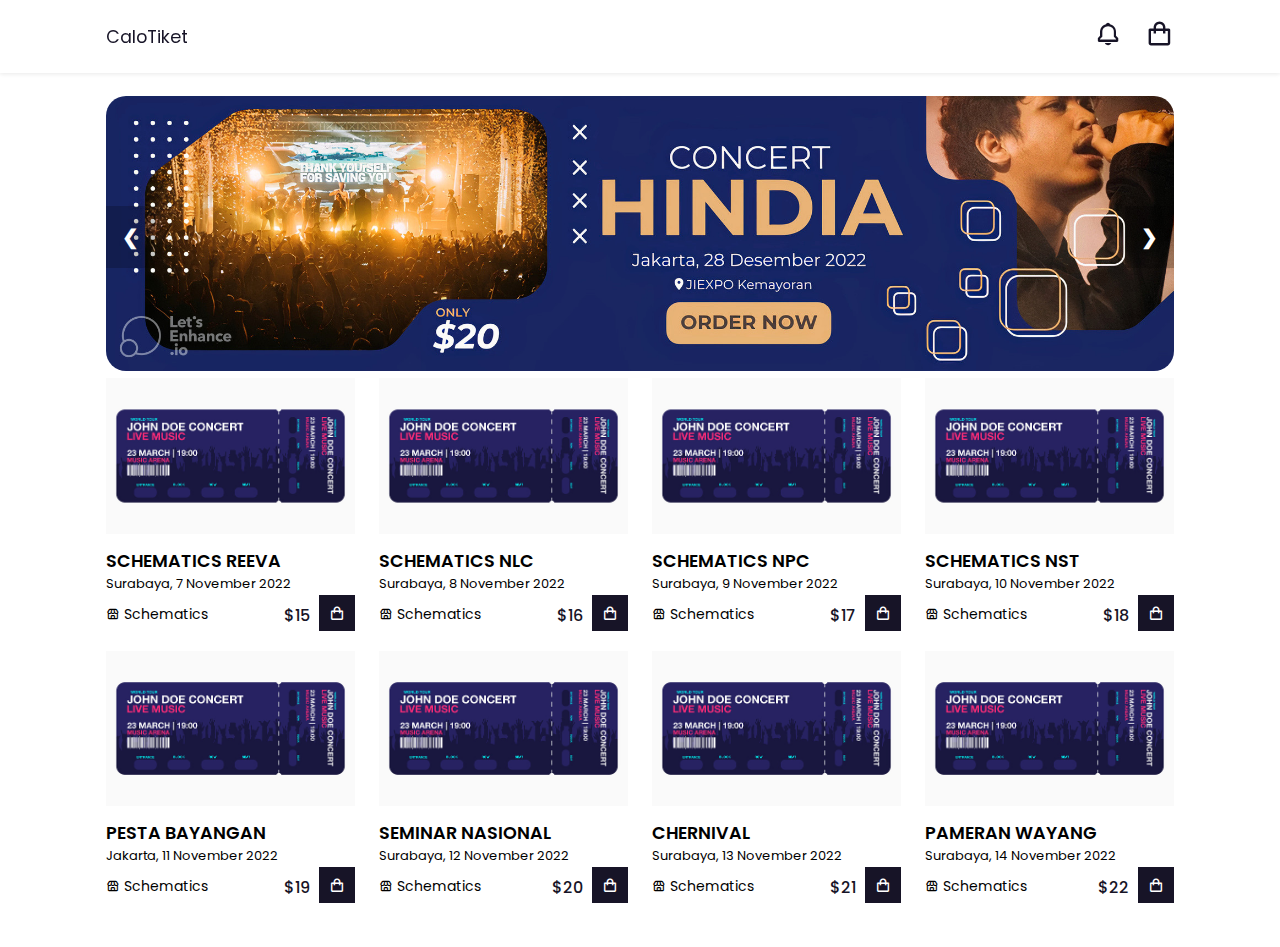
<file: index.html>
<!DOCTYPE html>
<html lang="en">
<head>
    <meta charset="UTF-8">
    <meta http-equiv="X-UA-Compatible" content="IE-edge">
    <meta name="viewport" content="width=device-width, initial-scale=1.0">
    <title>CaloTiket</title>
    <link rel="stylesheet" href="style.css">
    <link href='https://unpkg.com/boxicons@2.1.4/css/boxicons.min.css' rel='stylesheet'>
    
</head>
<body>
    <header>
        <div class="nav container">
            <a href="#" class="logo">CaloTiket</a>
            <div>
                <i class="bx bx-bell" id="bell-icon"></i>
                <i class="bx bx-shopping-bag" id="cart-icon"></i>
            </div>
            <div class="cart">
                <h2 class="cart-title">Your Cart</h2>
                <div class="cart-content"></div>
                <div class="total">
                    <div class="total-title">Total</div>
                    <div class="total-price">$0</div>
                </div>
                <button type="button" class="btn-buy">Buy Now</button>
                <div class="cart-payment">
                    <!-- <div class="order-info">
                        <p class="no-order">No order 1</p>
                        <p class="order-status">waiting for your payment</p>
                    </div>
                    <p>Schematics NPC</p>
                    <p>Total : 30$</p> -->
                </div>
                <i class="bx bx-x" id="close-cart"></i>
            </div>
            <div class="bell">
                <h2 class="bell-title">Notification</h2>
                <div class="bell-content"></div>
             
                <div class="cart-payment"></div>
                <i class="bx bx-x" id="close-cart-bell"></i>
            </div>
            
        </div>
    </header>
    <section class="shop container">
        <!-- <h2 class="section-title">Order Tickets</h2> -->
        <div class="slides">
            <div class="slide">
              <img src="img/carousel1.jpg" alt="">
            </div>
            <div class="slide">
              <img src="img/carousel2.jpg" alt="">
            </div>
            <div class="navigation">
              <a class = "prev" onclick = "plusSlides(-1)">&#10094;</a>
              <a class = "next" onclick = "plusSlides(-1)">&#10095;</a>
            </div>
          </div>
        <div class="shop-content">
            <form action="event/event1.html" method="POST">        
            <div class="product-box" >
                <button type="submit" class="button_style">
                    <img src="img/product1.jpg" alt="" class="product-img">
                    <h2 class="product-title" id="product-title">Schematics Reeva</h2>
                    <p class="product-date">Surabaya, 7 November 2022</p>
                    <div class="product-store">
                    <i class='bx bx-store store'></i>
                    <p>Schematics</p>
                    </div>
                </button>
                <span class="price">$15</span>
                <i class='bx bx-shopping-bag add-cart'></i>
            </div>
            </form>
            <form action="event/event2.html" method="POST">        
                <div class="product-box" >
                    <button type="submit" class="button_style">
                        <img src="img/product1.jpg" alt="" class="product-img">
                        <h2 class="product-title" id="product-title">Schematics NLC</h2>
                        <p class="product-date">Surabaya, 8 November 2022</p>
                        <div class="product-store">
                        <i class='bx bx-store store'></i>
                        <p>Schematics</p>
                        </div>
                    </button>
                    <span class="price">$16</span>
                    <i class='bx bx-shopping-bag add-cart'></i>
                </div>
            </form>
            <form action="event/event3.html" method="POST">        
                <div class="product-box" >
                    <button type="submit" class="button_style">
                        <img src="img/product1.jpg" alt="" class="product-img">
                        <h2 class="product-title" id="product-title">Schematics NPC</h2>
                        <p class="product-date">Surabaya, 9 November 2022</p>
                        <div class="product-store">
                        <i class='bx bx-store store'></i>
                        <p>Schematics</p>
                        </div>
                    </button>
                    <span class="price">$17</span>
                    <i class='bx bx-shopping-bag add-cart'></i>
                </div>
                </form>
                <form action="event/event4.html" method="POST">        
                    <div class="product-box" >
                        <button type="submit" class="button_style">
                            <img src="img/product1.jpg" alt="" class="product-img">
                            <h2 class="product-title" id="product-title">Schematics NST</h2>
                            <p class="product-date">Surabaya, 10 November 2022</p>
                            <div class="product-store">
                            <i class='bx bx-store store'></i>
                            <p>Schematics</p>
                            </div>
                        </button>
                        <span class="price">$18</span>
                        <i class='bx bx-shopping-bag add-cart'></i>
                    </div>
                    </form>
                    <form action="event/event5.html" method="POST">        
                        <div class="product-box" >
                            <button type="submit" class="button_style">
                                <img src="img/product1.jpg" alt="" class="product-img">
                                <h2 class="product-title" id="product-title">Pesta Bayangan</h2>
                                <p class="product-date">Jakarta, 11 November 2022</p>
                                <div class="product-store">
                                <i class='bx bx-store store'></i>
                                <p>Schematics</p>
                                </div>
                            </button>
                            <span class="price">$19</span>
                            <i class='bx bx-shopping-bag add-cart'></i>
                        </div>
                        </form>
                        <form action="event/event6.html" method="POST">        
                            <div class="product-box" >
                                <button type="submit" class="button_style">
                                    <img src="img/product1.jpg" alt="" class="product-img">
                                    <h2 class="product-title" id="product-title">Seminar Nasional</h2>
                                    <p class="product-date">Surabaya, 12 November 2022</p>
                                    <div class="product-store">
                                    <i class='bx bx-store store'></i>
                                    <p>Schematics</p>
                                    </div>
                                </button>
                                <span class="price">$20</span>
                                <i class='bx bx-shopping-bag add-cart'></i>
                            </div>
                            </form>
                            <form action="event/event7.html" method="POST">        
                                <div class="product-box" >
                                    <button type="submit" class="button_style">
                                        <img src="img/product1.jpg" alt="" class="product-img">
                                        <h2 class="product-title" id="product-title">Chernival</h2>
                                        <p class="product-date">Surabaya, 13 November 2022</p>
                                        <div class="product-store">
                                        <i class='bx bx-store store'></i>
                                        <p>Schematics</p>
                                        </div>
                                    </button>
                                    <span class="price">$21</span>
                                    <i class='bx bx-shopping-bag add-cart'></i>
                                </div>
                                </form>
                                <form action="event/event8.html" method="POST">        
                                    <div class="product-box" >
                                        <button type="submit" class="button_style">
                                            <img src="img/product1.jpg" alt="" class="product-img">
                                            <h2 class="product-title" id="product-title">Pameran Wayang</h2>
                                            <p class="product-date">Surabaya, 14 November 2022</p>
                                            <div class="product-store">
                                            <i class='bx bx-store store'></i>
                                            <p>Schematics</p>
                                            </div>
                                        </button>
                                        <span class="price">$22</span>
                                        <i class='bx bx-shopping-bag add-cart'></i>
                                    </div>
                                    </form>
        </div>
    </section>
    <script src="main.js"></script>
</body>
</html>
</file>
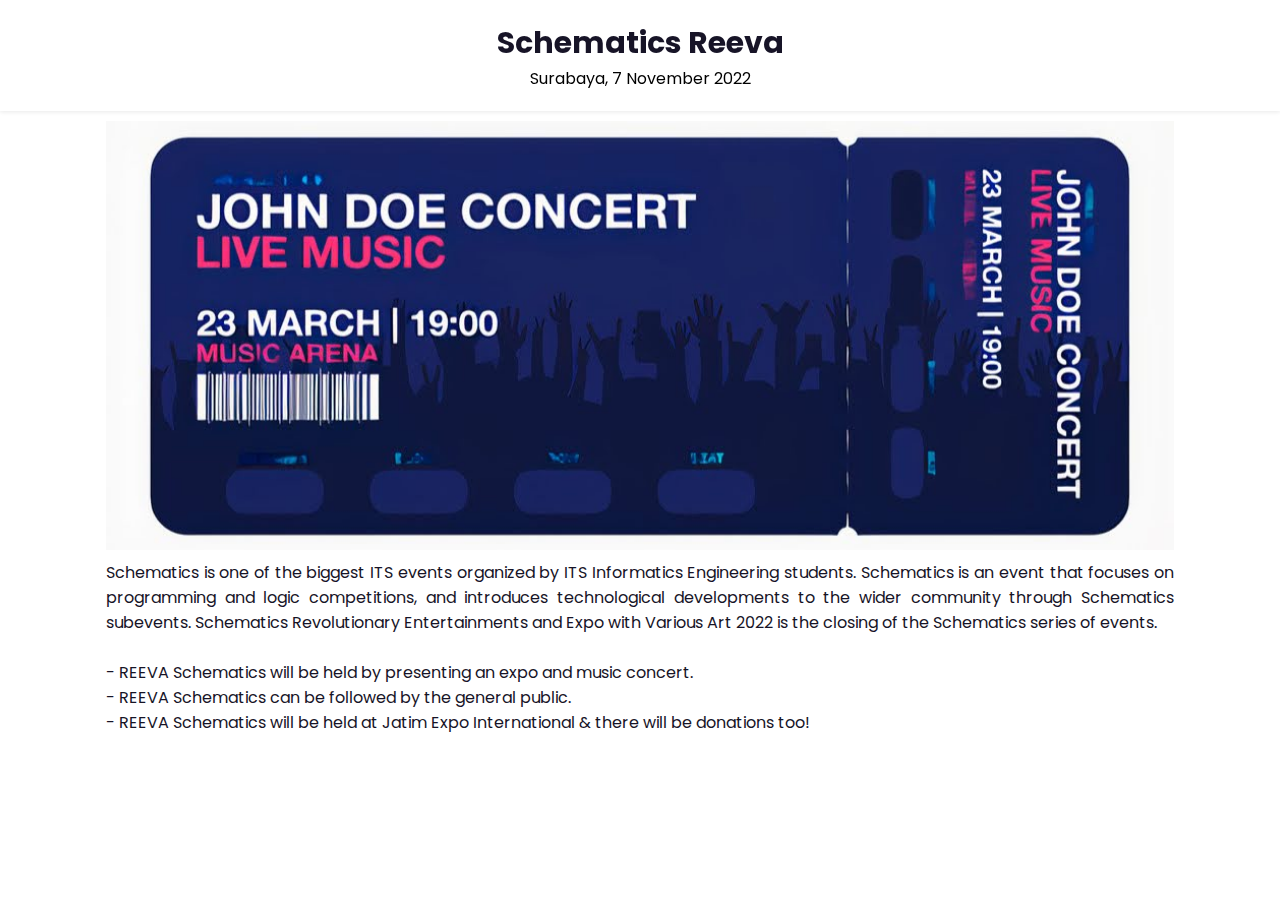
<file: event/event1.html>
<html>
    <head>
        <meta charset="UTF-8">
        <meta http-equiv="X-UA-Compatible" content="IE-edge">
        <meta name="viewport" content="width=device-width, initial-scale=1.0">
        <title>CaloTiket</title>
        <link rel="stylesheet" href="../style.css">
        <link href='https://unpkg.com/boxicons@2.1.4/css/boxicons.min.css' rel='stylesheet'>
        </head>  
        <p>Schematics Reeva</p>
    <body>
        <header>
            <div class="nav container-info">
                <div class="container-title-date">
                    <a href="#" class="logo-info"><b>Schematics Reeva</b></a>
                    <a href="#" class="date-info">Surabaya, 7 November 2022</a>
                </div>

                
            </div>
        </header>
        <section class="shop container">
            
            
            <div class="image-info">
              <img src="../img/product1_info.jpg" alt="">
            </div>
            <p class="desc-info">
                Schematics is one of the biggest ITS events organized by ITS Informatics Engineering students. Schematics is an event that focuses on programming and logic competitions, and introduces technological developments to the wider community through Schematics subevents.
                Schematics Revolutionary Entertainments and Expo with Various Art 2022 is the closing of the Schematics series of events. 
                <br></br>
            </p>
            <ul>
                <li>- REEVA Schematics will be held by presenting an expo and music concert. </li>
                <li>- REEVA Schematics can be followed by the general public. </li>
                <li>- REEVA Schematics will be held at Jatim Expo International & there will be donations too!</li>
            </ul>
            
        </section>
            <script src="../main.js"></script>
     
    </body>
</html>
</file>
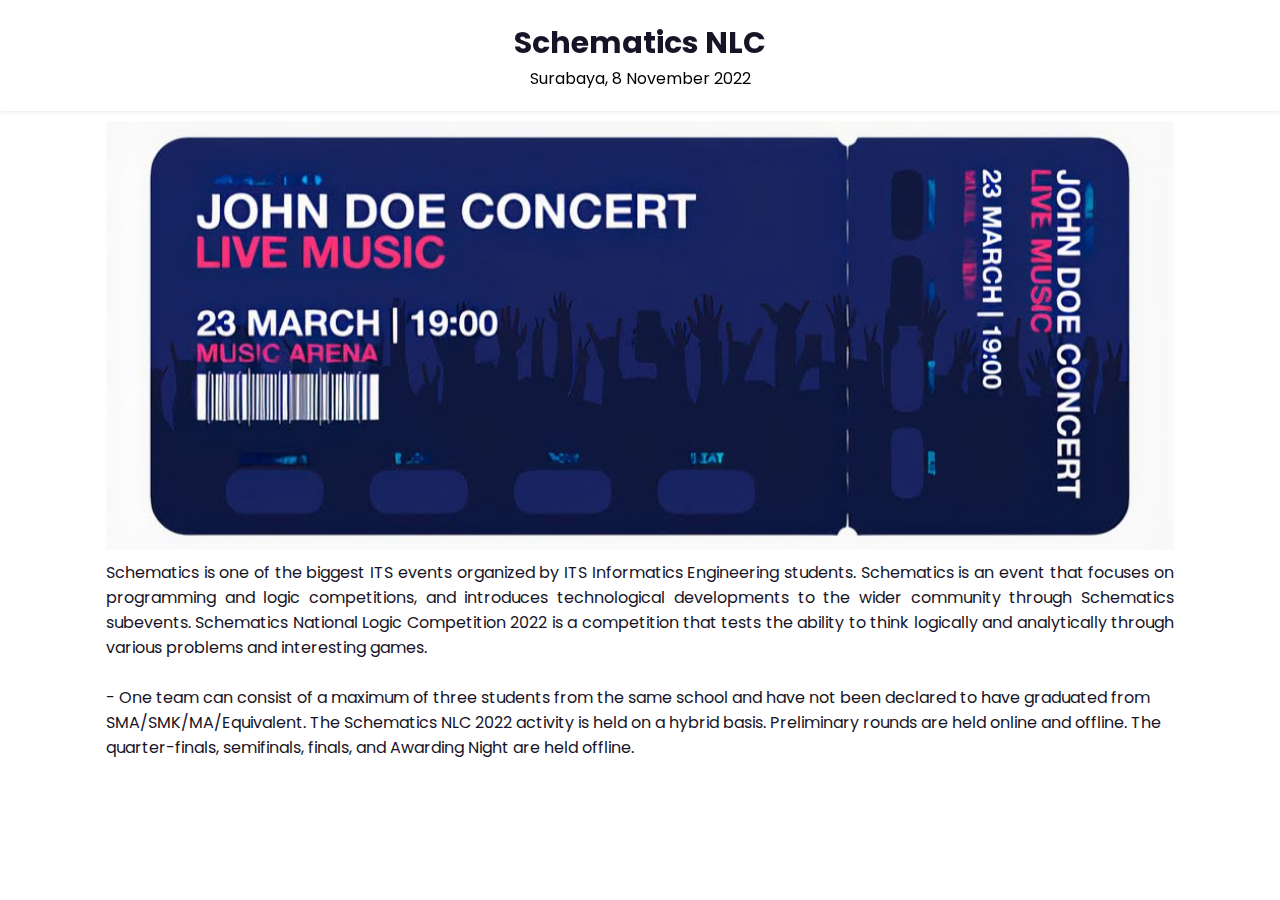
<file: event/event2.html>
<html>
    <head>
        <meta charset="UTF-8">
        <meta http-equiv="X-UA-Compatible" content="IE-edge">
        <meta name="viewport" content="width=device-width, initial-scale=1.0">
        <title>CaloTiket</title>
        <link rel="stylesheet" href="../style.css">
        <link href='https://unpkg.com/boxicons@2.1.4/css/boxicons.min.css' rel='stylesheet'>
        </head>
        <p>Schematics NLC</p>
    <body>
        <header>
            <div class="nav container-info">
                <div class="container-title-date">
                    <a href="#" class="logo-info"><b>Schematics NLC</b></a>
                    <a href="#" class="date-info">Surabaya, 8 November 2022</a>
                </div>

                
            </div>
        </header>
        <section class="shop container">
            
            
            <div class="image-info">
              <img src="../img/product1_info.jpg" alt="">
            </div>
            <p class="desc-info">
                Schematics is one of the biggest ITS events organized by ITS Informatics Engineering students. Schematics is an event that focuses on programming and logic competitions, and introduces technological developments to the wider community through Schematics subevents.
                Schematics National Logic Competition 2022 is a competition that tests the ability to think logically and analytically through various problems and interesting games.
                <br></br>
            </p>
            <ul>
                <li>- One team can consist of a maximum of three students from the same school and have not been declared to have graduated from SMA/SMK/MA/Equivalent. The Schematics NLC 2022 activity is held on a hybrid basis. Preliminary rounds are held online and offline. The quarter-finals, semifinals, finals, and Awarding Night are held offline.</li> 
            </ul>
            
        </section>
            <script src="../main.js"></script>
     
    </body>
</html>
</file>
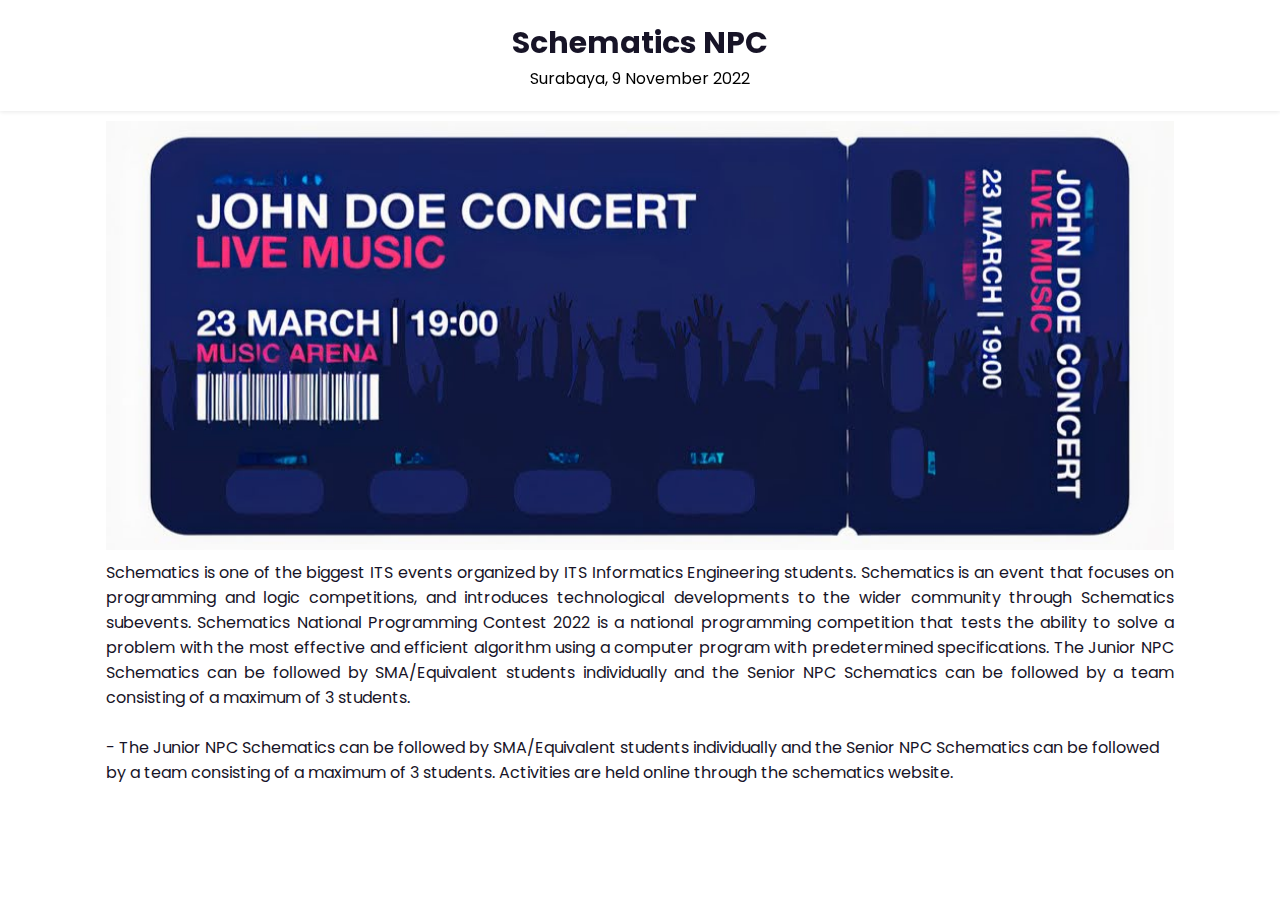
<file: event/event3.html>
<html>
    <head>
        <meta charset="UTF-8">
        <meta http-equiv="X-UA-Compatible" content="IE-edge">
        <meta name="viewport" content="width=device-width, initial-scale=1.0">
        <title>CaloTiket</title>
        <link rel="stylesheet" href="../style.css">
        <link href='https://unpkg.com/boxicons@2.1.4/css/boxicons.min.css' rel='stylesheet'>
        </head>
        <p>Schematics NPC</p>
    <body>
        <header>
            <div class="nav container-info">
                <div class="container-title-date">
                    <a href="#" class="logo-info"><b>Schematics NPC</b></a>
                    <a href="#" class="date-info">Surabaya, 9 November 2022</a>
                </div>

                
            </div>
        </header>
        <section class="shop container">
            
            
            <div class="image-info">
              <img src="../img/product1_info.jpg" alt="">
            </div>
            <p class="desc-info">
                Schematics is one of the biggest ITS events organized by ITS Informatics Engineering students. Schematics is an event that focuses on programming and logic competitions, and introduces technological developments to the wider community through Schematics subevents.
                Schematics National Programming Contest 2022 is a national programming competition that tests the ability to solve a problem with the most effective and efficient algorithm using a computer program with predetermined specifications. The Junior NPC Schematics can be followed by SMA/Equivalent students individually and the Senior NPC Schematics can be followed by a team consisting of a maximum of 3 students.
                <br></br>
            </p>
            <ul>
                <li>- The Junior NPC Schematics can be followed by SMA/Equivalent students individually and the Senior NPC Schematics can be followed by a team consisting of a maximum of 3 students.
                    Activities are held online through the schematics website.</li> 
            </ul>
            
        </section>
            <script src="../main.js"></script>
     
    </body>
</html>
</file>
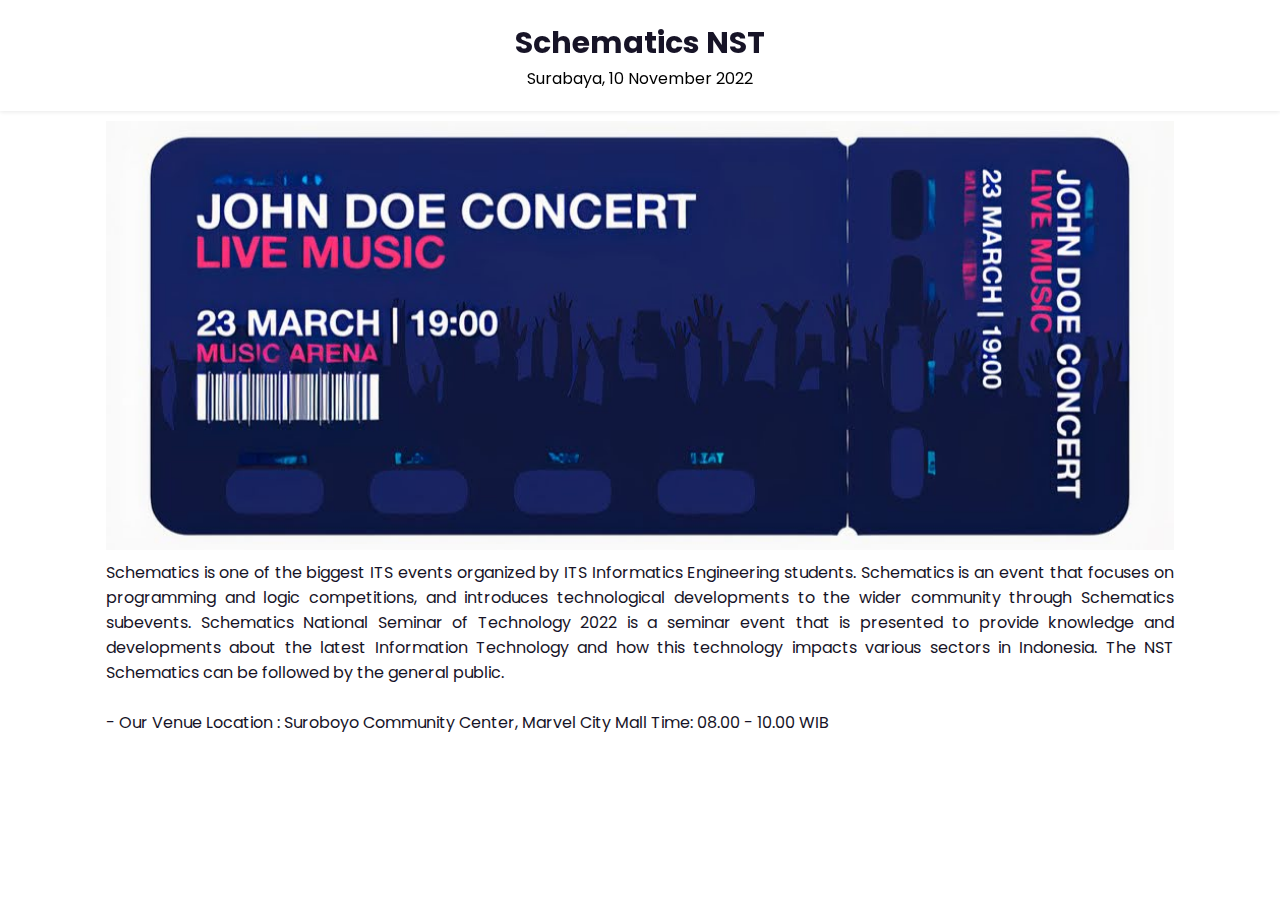
<file: event/event4.html>
<html>
    <head>
        <meta charset="UTF-8">
        <meta http-equiv="X-UA-Compatible" content="IE-edge">
        <meta name="viewport" content="width=device-width, initial-scale=1.0">
        <title>CaloTiket</title>
        <link rel="stylesheet" href="../style.css">
        <link href='https://unpkg.com/boxicons@2.1.4/css/boxicons.min.css' rel='stylesheet'>
        </head>
        <p>Schematics Reeva</p>
    <body>
        <header>
            <div class="nav container-info">
                <div class="container-title-date">
                    <a href="#" class="logo-info"><b>Schematics NST</b></a>
                    <a href="#" class="date-info">Surabaya, 10 November 2022</a>
                </div>

                
            </div>
        </header>
        <section class="shop container">
            
            
            <div class="image-info">
              <img src="../img/product1_info.jpg" alt="">
            </div>
            <p class="desc-info">
                Schematics is one of the biggest ITS events organized by ITS Informatics Engineering students. Schematics is an event that focuses on programming and logic competitions, and introduces technological developments to the wider community through Schematics subevents.
                Schematics National Seminar of Technology 2022 is a seminar event that is presented to provide knowledge and developments about the latest Information Technology and how this technology impacts various sectors in Indonesia. The NST Schematics can be followed by the general public.
                <br></br>
            </p>
            <ul>
                <li>- Our Venue
                    Location : Suroboyo Community Center,
                    Marvel City Mall
                    Time: 08.00 - 10.00 WIB 
                </li>
            </ul>
            
        </section>
            <script src="../main.js"></script>
     
    </body>
</html>
</file>
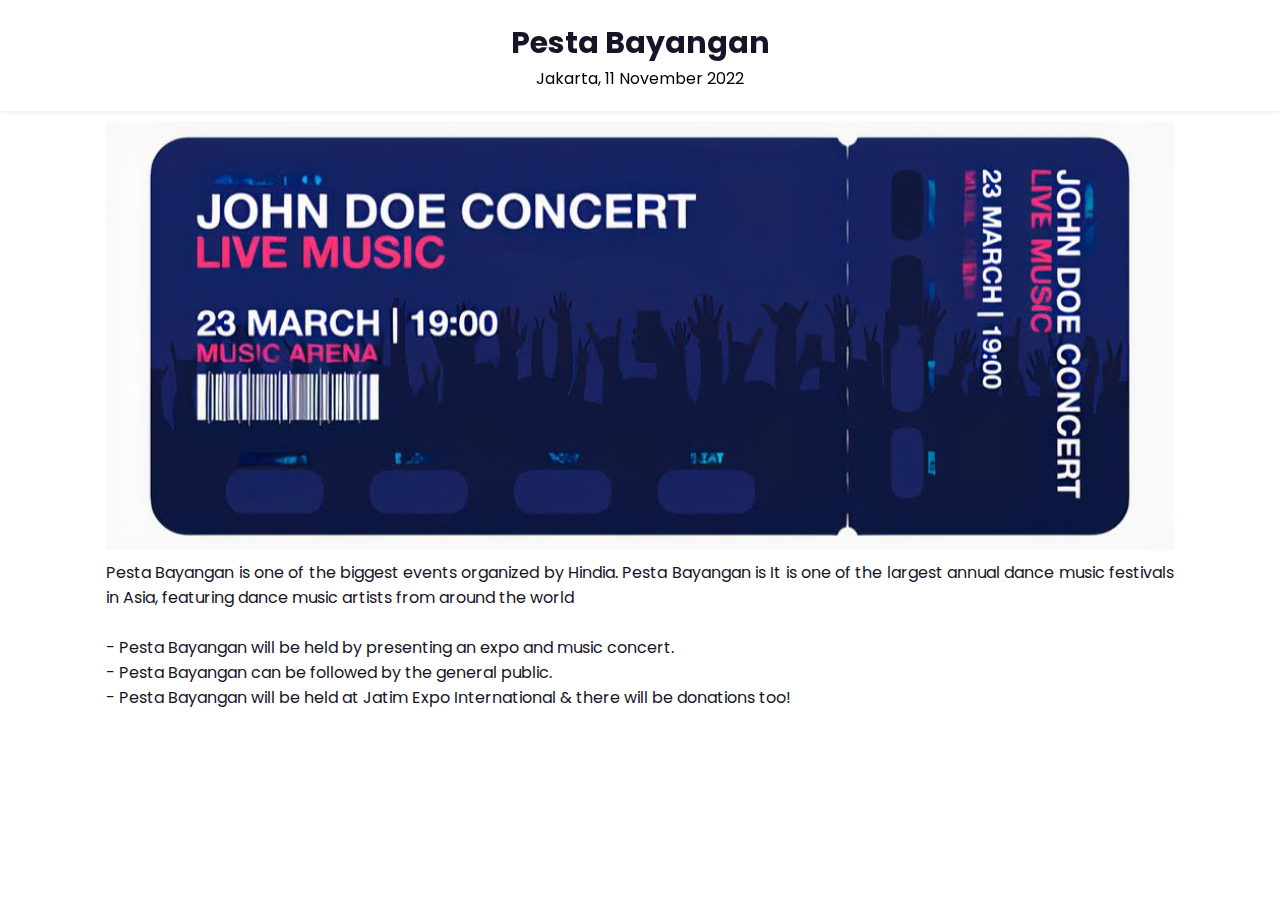
<file: event/event5.html>
<html>
    <head>
        <meta charset="UTF-8">
        <meta http-equiv="X-UA-Compatible" content="IE-edge">
        <meta name="viewport" content="width=device-width, initial-scale=1.0">
        <title>CaloTiket</title>
        <link rel="stylesheet" href="../style.css">
        <link href='https://unpkg.com/boxicons@2.1.4/css/boxicons.min.css' rel='stylesheet'>
        </head>  
        <p>Pesta Bayangan</p>
    <body>
        <header>
            <div class="nav container-info">
                <div class="container-title-date">
                    <a href="#" class="logo-info"><b>Pesta Bayangan</b></a>
                    <a href="#" class="date-info">Jakarta, 11 November 2022</a>
                </div>

                
            </div>
        </header>
        <section class="shop container">
            
            
            <div class="image-info">
              <img src="../img/product1_info.jpg" alt="">
            </div>
            <p class="desc-info">
                Pesta Bayangan is one of the biggest events organized by Hindia. Pesta Bayangan is  It is one of the largest annual dance music festivals in Asia, featuring dance music artists from around the world
                <br></br>
            </p>
            <ul>
                <li>- Pesta Bayangan will be held by presenting an expo and music concert. </li>
                <li>- Pesta Bayangan can be followed by the general public. </li>
                <li>- Pesta Bayangan will be held at Jatim Expo International & there will be donations too!</li>
            </ul>
            
        </section>
            <script src="../main.js"></script>
     
    </body>
</html>
</file>
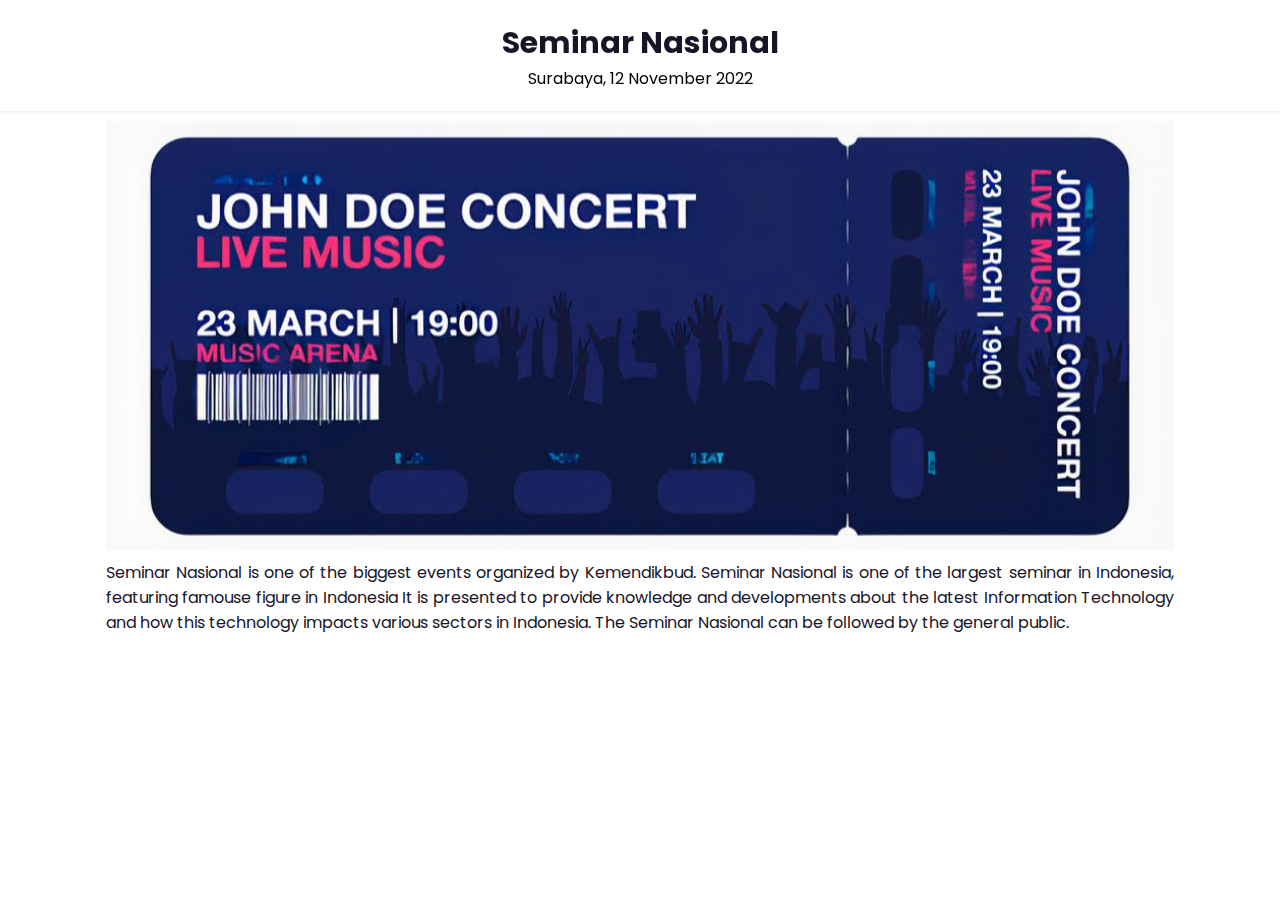
<file: event/event6.html>
<html>
    <head>
        <meta charset="UTF-8">
        <meta http-equiv="X-UA-Compatible" content="IE-edge">
        <meta name="viewport" content="width=device-width, initial-scale=1.0">
        <title>CaloTiket</title>
        <link rel="stylesheet" href="../style.css">
        <link href='https://unpkg.com/boxicons@2.1.4/css/boxicons.min.css' rel='stylesheet'>
        </head>  
        <p>Pesta Bayangan</p>
    <body>
        <header>
            <div class="nav container-info">
                <div class="container-title-date">
                    <a href="#" class="logo-info"><b>Seminar Nasional</b></a>
                    <a href="#" class="date-info">Surabaya, 12 November 2022</a>
                </div>

                
            </div>
        </header>
        <section class="shop container">
            
            
            <div class="image-info">
              <img src="../img/product1_info.jpg" alt="">
            </div>
            <p class="desc-info">
                Seminar Nasional is one of the biggest events organized by Kemendikbud. Seminar Nasional is one of the largest seminar in Indonesia, featuring famouse figure in Indonesia
                It is presented to provide knowledge and developments about the latest Information Technology and how this technology impacts various sectors in Indonesia. The Seminar Nasional can be followed by the general public.
            </p>
            <ul>
               
            </ul>
            
        </section>
            <script src="../main.js"></script>
     
    </body>
</html>
</file>
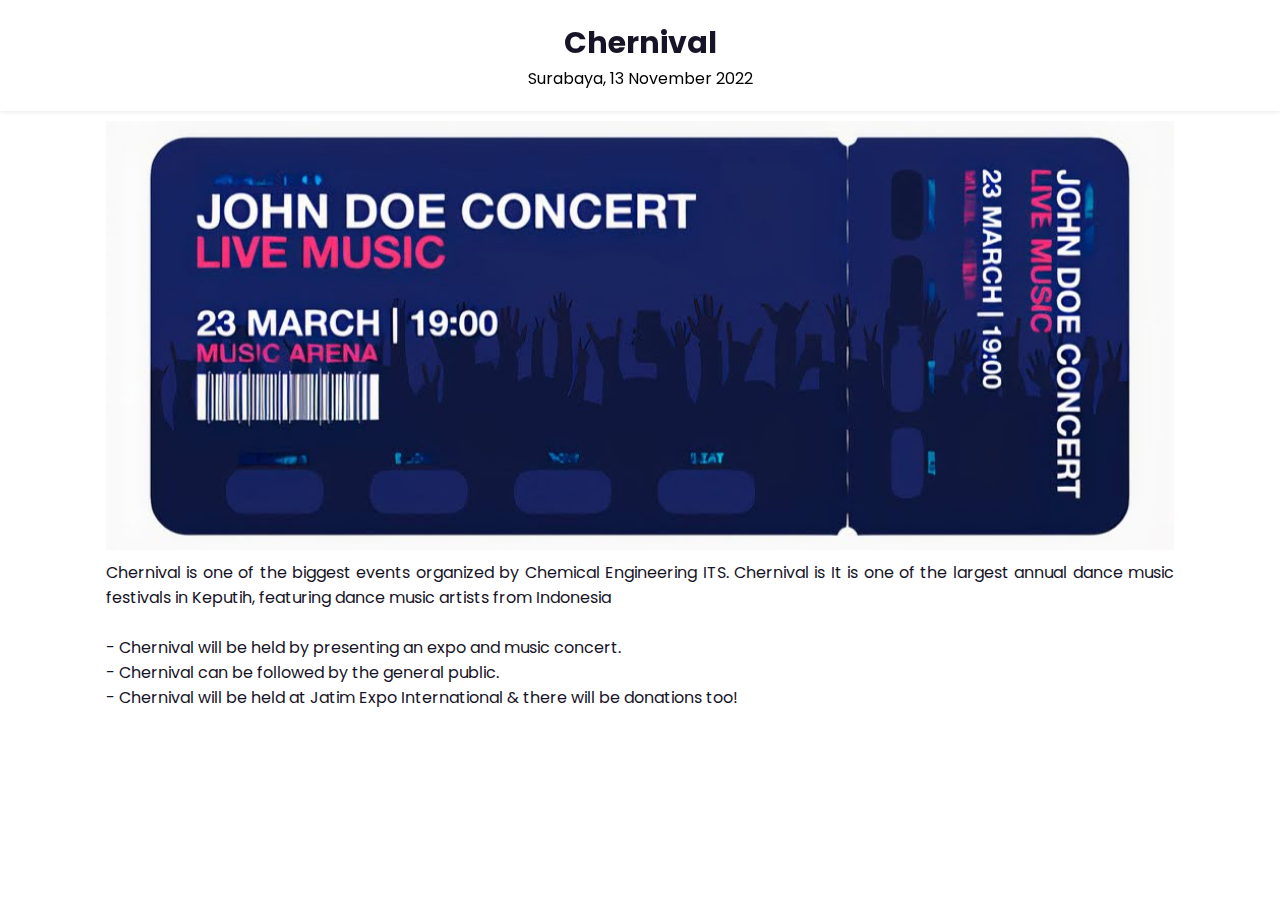
<file: event/event7.html>
<html>
    <head>
        <meta charset="UTF-8">
        <meta http-equiv="X-UA-Compatible" content="IE-edge">
        <meta name="viewport" content="width=device-width, initial-scale=1.0">
        <title>CaloTiket</title>
        <link rel="stylesheet" href="../style.css">
        <link href='https://unpkg.com/boxicons@2.1.4/css/boxicons.min.css' rel='stylesheet'>
        </head>  
        <p>Pesta Bayangan</p>
    <body>
        <header>
            <div class="nav container-info">
                <div class="container-title-date">
                    <a href="#" class="logo-info"><b>Chernival</b></a>
                    <a href="#" class="date-info">Surabaya, 13 November 2022</a>
                </div>

                
            </div>
        </header>
        <section class="shop container">
            
            
            <div class="image-info">
              <img src="../img/product1_info.jpg" alt="">
            </div>
            <p class="desc-info">
                Chernival is one of the biggest events organized by Chemical Engineering ITS. Chernival is  It is one of the largest annual dance music festivals in Keputih, featuring dance music artists from Indonesia
                <br></br>
            </p>
            <ul>
                <li>- Chernival will be held by presenting an expo and music concert. </li>
                <li>- Chernival can be followed by the general public. </li>
                <li>- Chernival will be held at Jatim Expo International & there will be donations too!</li>
            </ul>
            
        </section>
            <script src="../main.js"></script>
     
    </body>
</html>
</file>
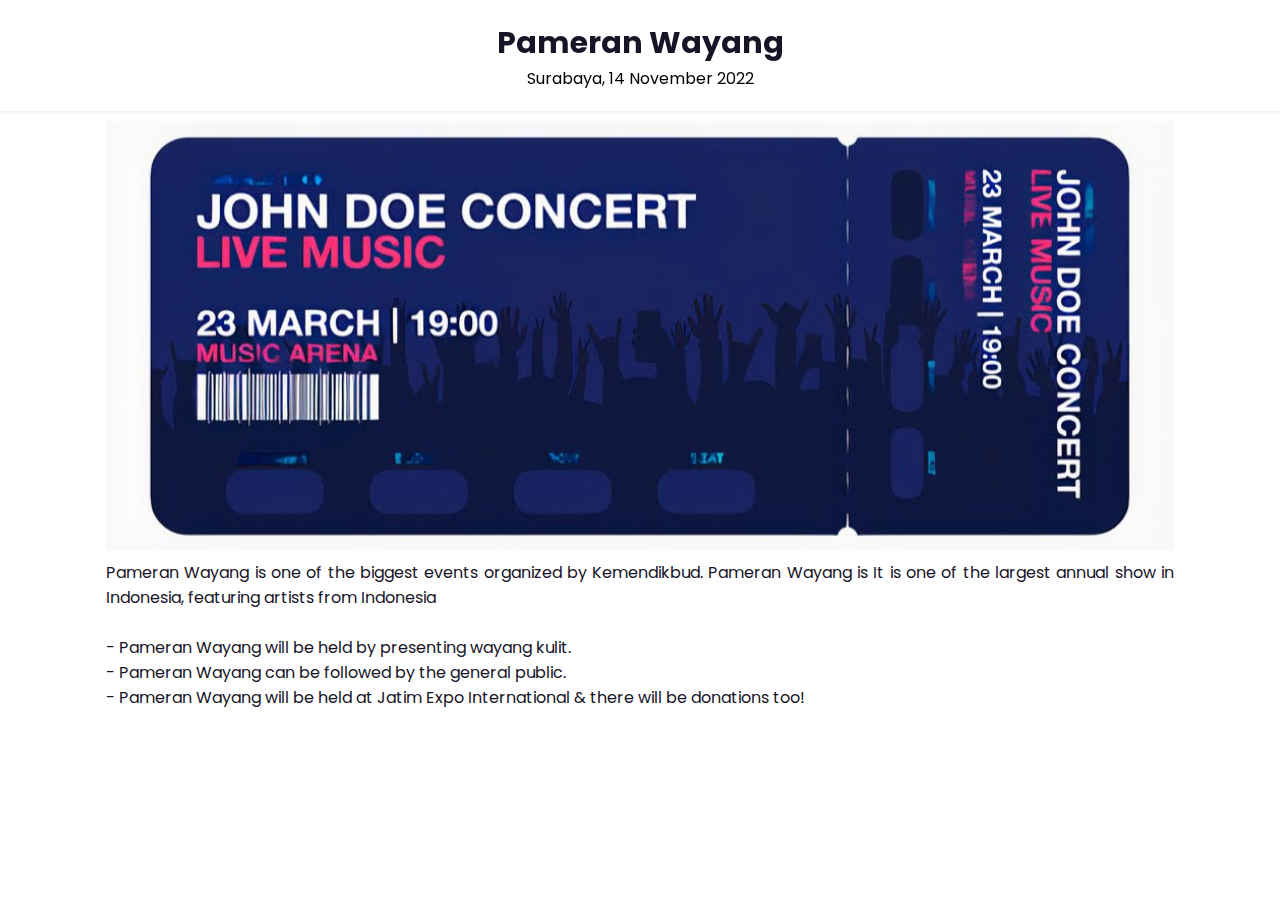
<file: event/event8.html>
<html>
    <head>
        <meta charset="UTF-8">
        <meta http-equiv="X-UA-Compatible" content="IE-edge">
        <meta name="viewport" content="width=device-width, initial-scale=1.0">
        <title>CaloTiket</title>
        <link rel="stylesheet" href="../style.css">
        <link href='https://unpkg.com/boxicons@2.1.4/css/boxicons.min.css' rel='stylesheet'>
        </head>  
        <p>Pesta Bayangan</p>
    <body>
        <header>
            <div class="nav container-info">
                <div class="container-title-date">
                    <a href="#" class="logo-info"><b>Pameran Wayang</b></a>
                    <a href="#" class="date-info">Surabaya, 14 November 2022</a>
                </div>

                
            </div>
        </header>
        <section class="shop container">
            
            
            <div class="image-info">
              <img src="../img/product1_info.jpg" alt="">
            </div>
            <p class="desc-info">
                Pameran Wayang is one of the biggest events organized by Kemendikbud. Pameran Wayang is  It is one of the largest annual show in Indonesia, featuring artists from Indonesia
                <br></br>
            </p>
            <ul>
                <li>- Pameran Wayang will be held by presenting wayang kulit. </li>
                <li>- Pameran Wayang can be followed by the general public. </li>
                <li>- Pameran Wayang will be held at Jatim Expo International & there will be donations too!</li>
            </ul>
            
        </section>
            <script src="../main.js"></script>
     
    </body>
</html>
</file>
<file: style.css>
/* Google Font */
@import url('https://fonts.googleapis.com/css2?family=Poppins:wght@400;500;600;700&display=swap');

*{
    font-family: 'Poppins', sans-serif;
    margin: 0;
    padding: 0;
    scroll-padding-top: 2rem;
    scroll-behavior: smooth;
    box-sizing: border-box;
    list-style: none;
    text-decoration: none;
}
:root {
    --main-color: #fd4646;
    --text-color: #171427;
    --bg-color: #fff;
}
img {
    width: 100%;
}
body {
    color: var(--text-color);
}
.container{
    max-width: 1068px;
    margin: auto;
    width: 100%;
}
section{
    padding: 4rem 0 3rem;
}
header{
    position: fixed;
    top: 0;
    left: 0;
    width: 100%;
    background: var(--bg-color);
    box-shadow: 0 1px 4px hsl(0 4% 15% / 10%);
    z-index: 100;
}
.nav{
    display: flex;
    align-items: center;
    justify-content: space-between;
    padding: 20px 0;
}
.logo{
    font-size: 1.1rem;
    color: var(--text-color);
    font-weight: 400;
}
#cart-icon{
    font-size: 1.8rem;
    cursor: pointer;
}
.cart{
    position: fixed;
    top: 0;
    right: -100%;
    width: 360px;
    min-height: 100vh;
    padding: 20px;
    background: var(--bg-color);
    box-shadow: -2px 0 4px hsl(0 4% 15% / 10%);
    transition: 0.3s;
}
.cart.active{
    right: 0;
}
.cart-title{
    text-align: center;
    font-size: 1.5rem;
    font-weight: 600;
    margin-top: 2rem;
}
.cart-box{
    display: grid;
    grid-template-columns: 32% 50% 18%;
    align-items: center;
    gap: 1rem;
    margin-top: 1rem;
}
.cart-img{
    width: 100px;
    height: 100px;
    object-fit: contain;
    padding: 10px;
}
.detail-box{
    display: grid;
    row-gap: 0.5rem;
}
.cart-product-title{
    font-size: 1rem;
    text-transform: uppercase;
}
.cart-price{
    font-weight: 500;
}
.cart-quantity{
    border: 1px solid var(--text-color);
    outline-color: var(--main-color);
    width: 2.4rem;
    text-align: center;
    font-size: 1rem;
}
.total{
    display: flex;
    justify-content: flex-end;
    margin-top: 1.5rem;
    border-top: 1px solid var(--text-color);
}
.total-title{
    font-size: 1rem;
    font-weight: 600;
}
.total-price{
    margin-left: 0.5rem;
}
.btn-buy{
    border-radius: 6px;
    display: flex;
    margin: 1.5rem auto 0 auto;
    padding: 12px 20x;
    width: 100px;
    height: 40px;
    border: none;
    background: #282464;
    color: var(--bg-color);
    font-size: 1rem;
    font-weight: 500;
    cursor: pointer;
    justify-content: center;
    align-items: center;
}
.btn-buy:hover{
    background: var(--text-color);
}
#close-cart{
    position: absolute;
    top: 1rem;
    right: 0.8rem;
    font-size: 2rem;
    color: var(--text-color);
    cursor: pointer;
}
.cart-remove{
    font-size: 24px;
    color: var(--main-color);
    cursor: pointer;
}
.section-title{
    font-size: 1.5rem;
    font-weight: 600;
    text-align: center;
    margin-bottom: 1.5rem;
}
.shop{
    margin-top: 2rem;
}
.shop-content{
    display: grid;
    grid-template-columns: repeat(auto-fit, minmax(220px, auto));
    gap: 1.5rem;
}
.product-box{
    position: relative;
}
.product-box:hover{
    padding: 10px;
    border: 1px solid var(--text-color);
    transform-origin: 0.4s;
}
.product-img{
    width: 100%;
    height: auto;
    margin-bottom: 0.5rem;
}
.product-title{
    font-size: 1.1rem;
    font-weight: 600;
    text-transform: uppercase;
    margin-bottom: 0.5rem;
}
.price{
    font-weight: 500;
    position: absolute;
    bottom: -1px;
    right: 45px;
}
.add-cart{
    position: absolute;
    bottom: -4px;
    right: 0;
    background: var(--text-color);
    color: var(--bg-color);
    padding: 10px;
    cursor: pointer;
}
.add-cart:hover{
    background: hsl(249, 32%, 17%);
}
.product-date{
    margin-top: -8px;
    margin-bottom: 7px;
    font-size: 13px;
}
.product-store{
    display: flex;
    align-items: center;
    margin-top: 10px;
}
.product-store p{
    font-size: 14px;
}
.store{
    margin-right: 5px;
}
body{
    overflow-x: hidden;
  }
  
  nav .left img{
    width: 90px;
  }
  
  nav{
    display: flex;
    justify-content: space-between;
    min-height: 80px;
    align-items: center;
    border-bottom: 1px solid #DCDCDC;
    padding: 0px 5% 0px 5%;
  }
  
  nav .right a{
    text-decoration: none;
    color: black;
  }
  
  .slides{
    width: 100%;
    height: 50%;
    /* height: 400px; */
    position: relative;
  }

  .slide img{
    border-radius: 20px;
  }
  
  .slides .slide{
    display: none;
  }
  
  .slides .slide img{
    width: 100%;
    animation-name: fade;
    animation-duration: 1.5s;
  }
  
  .slides .navigation{
    position: absolute;
    top: 50%;
    left: 50%;
    transform: translate(-50%,-50%);
    display: flex;
    justify-content: space-between;
    width: 100%;
  }
  
  .slides .navigation .prev, .slides .navigation .next{
    cursor: pointer;
    padding: 16px;
    font-weight: bold;
    font-size: 20px;
    color: white;
    background: rgba(0,0,0,0.2);
    user-select: none;
    transition: 0.6s ease;
  }
  
  .slides .navigation .prev:hover, .slides .navigation .next:hover{
    background: rgba(0,0,0,1);
  }
  
  @keyframes fade {
    from{opacity: 0.3}
    to {opacity: 1}
  }
  
  @media (max-width: 992px){
    .slides .navigation .prev, .slides .navigation .next{
      font-size: 18px;
      padding: 13px;
    }
  }
  
  @media (max-width: 768px){
    .slides .navigation .prev, .slides .navigation .next{
      font-size: 15px;
      padding: 10px;
    }
  }
  
  @media (max-width: 576px){
    .slides .navigation .prev, .slides .navigation .next{
      font-size: 12px;
      padding: 7px;
    }
  }
  
  @media (max-width: 360px){
    .slides .navigation .prev, .slides .navigation .next{
      font-size: 11px;
      padding: 6px;
    }
  }

  .order-info{
    display: flex;
    align-items: center;
    /* background-color: red; */
    /* width: 400px; */
  }
  .order-status{
    margin-left: 10px;
    padding: 2px 5px 2px 5px;
    border-radius: 3px;
    background-color: orange;
    font-size: 10px;
  }
 .total-payment{
    /* position: absolute;
    left: 250px; */
 }
 .order-item{
    /* position: absolute; */
    /* left: 250px; */
    /* top: 400px */
    font-size: 10px;
 }
 .cart-payment{
    justify-content: space-between;
    width: 1000px;
 }
 .order-title{
    width: 100px;
    font-size: 12px;
 }
 .underline{
    margin-top: 1rem;
    border-bottom: 1px solid var(--text-color);
 }
 #bell-icon{
    margin-right: 20px;
    font-size: 1.7rem;
    cursor: pointer;
 }
 .bell{
    position: fixed;
    top: 0;
    right: -100%;
    width: 360px;
    min-height: 100vh;
    padding: 20px;
    background: var(--bg-color);
    box-shadow: -2px 0 4px hsl(0 4% 15% / 10%);
    transition: 0.3s;
}
.bell.active{
    right: 0;
}
.bell-title{
    text-align: center;
    font-size: 1.5rem;
    font-weight: 600;
    margin-top: 2rem;
}
.bell-box{
    display: grid;
    grid-template-columns: 32% 50% 18%;
    align-items: center;
    gap: 1rem;
    margin-top: 1rem;
}
#close-cart-bell{
    position: absolute;
    top: 1rem;
    right: 0.8rem;
    font-size: 2rem;
    color: var(--text-color);
    cursor: pointer;
}
.button_style{
    border: 0;
   background-color: white;
   /* padding: 15px 15px; */
   text-align: left;
   display: inline-block; 
}
.title-info{
    display: flex;
    justify-content: center;
    margin-bottom: 25px;
}

.container-info{
    max-width: 1068px;
    margin: auto;
    width: 100%;
    display: flex;
    justify-content: center;
}
.logo-info{
    font-size: 1.1rem;
    color: var(--text-color);
    font-weight: 400;
    font-size: 30px;
}
.container-title-date{
    display: flex;
    align-items: center;
    flex-direction: column;
}
.date-info{
    color: black;
}
.desc-info{
    margin-top: 10px;
    text-align: justify;
}
</file>
